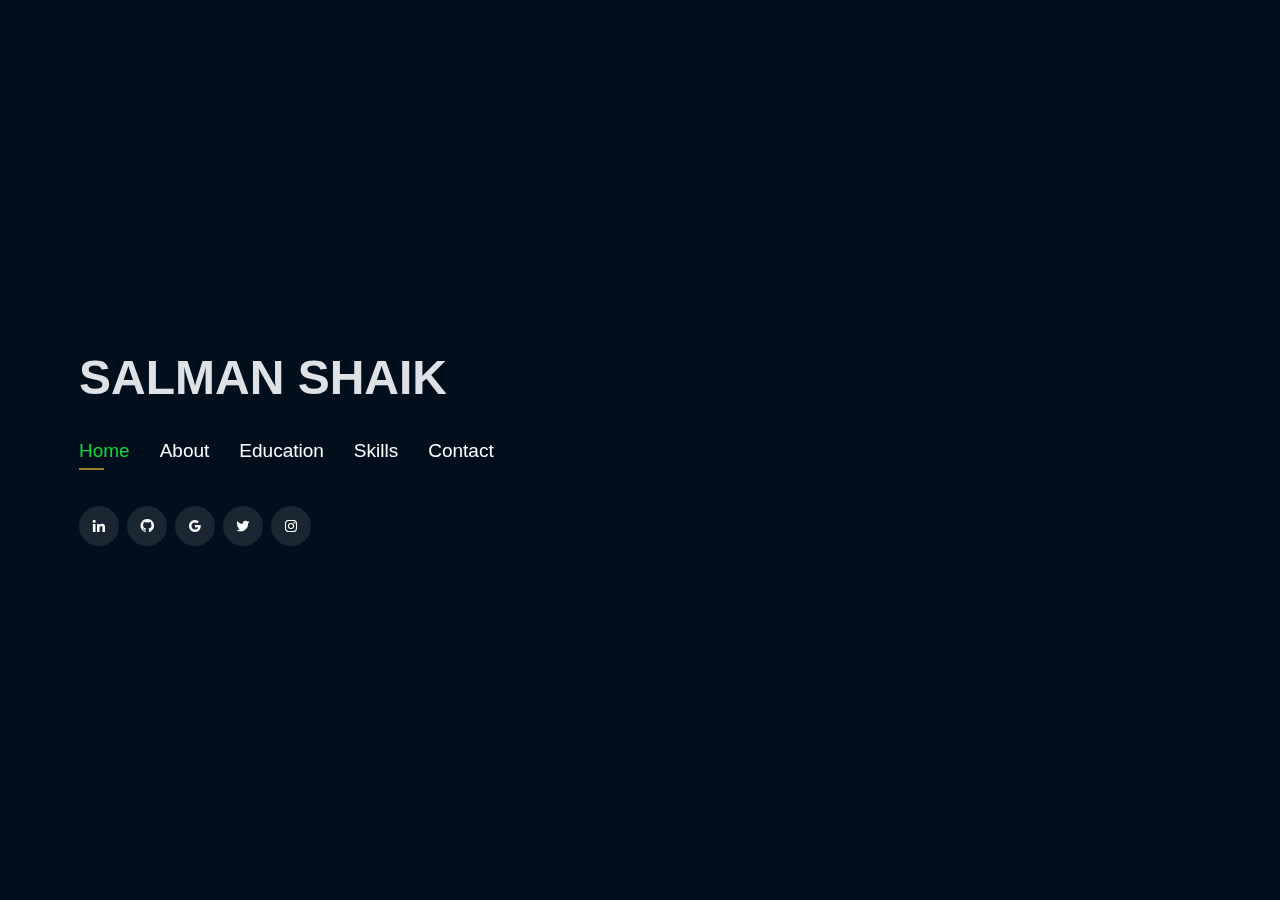
<file: index.html>
<!DOCTYPE html>
<html lang="en">

<head>

  
  <link rel="icon" type="image/png" href="logo.jpg"/>
  <meta charset="utf-8">
  <meta content="width=device-width, initial-scale=1.0" name="viewport">

  <title>Salman Portfolio</title>
  <meta content="" name="descriptison">
  <meta content="" name="keywords"> 

  

  <!-- Vendor CSS Files -->

  <link href="assets/vendor/bootstrap/css/bootstrap.min.css" rel="stylesheet">
  <link href="assets/vendor/icofont/icofont.min.css" rel="stylesheet">
  <link href="assets/vendor/remixicon/remixicon.css" rel="stylesheet">
  <link href="assets/vendor/owl.carousel/assets/owl.carousel.min.css" rel="stylesheet">
  <link href="assets/vendor/boxicons/css/boxicons.min.css" rel="stylesheet">
  <link href="assets/vendor/venobox/venobox.css" rel="stylesheet">

  <!-- Template Main CSS File -->
  
  <link href="assets/css/style.css" rel="stylesheet">


  



</head>

<body>
  

  
  <header id="header" class="header-tops">
    <div class="container">
      <h1><a href="index.html">SALMAN SHAIK</a></h1>
      <nav class="nav-menu d-none d-lg-block">
        <ul>
          <li class="active"><a href="#header"> <span>Home</span></a></li>
          <li><a href="#about"><span>About</span></a></li>
          <li><a href="#education"> <span>Education</span></a></li>
          <li><a href="#skills"> <span>Skills</span></a></li>
          <li><a href="#contacts"> <span>Contact</span></a></li>

        </ul>
      </nav><!-- .nav-menu -->

      <div class="social-links">
          <a href="https://www.linkedin.com/in/salmanshaik0212/" target="_blank" class="linkedin"><i class="bx bxl-linkedin"></i></a>
          <a href="https://github.com/Salman0212" target="_blank" class="github"><i class="bx bxl-github"></i></a>
          <a href="mailto:salmanshaik0212@gmail.com" target="_blank" class="google"><i class="bx bxl-google"></i></a>
          <a href="https://x.com/SalmanShai15170" target="_blank" class="youtube"><i class="bx bxl-twitter"></i></a>
          <a href="https://www.instagram.com/salman_shaik.02/" target="_blank" class="instagram"><i class="bx bxl-instagram"></i></a>

      </div>

    </div>
  </header><!-- End Header -->

  <!-- ======= About Section ======= -->
  <section id="about" class="about">

    <!-- ======= About Me ======= -->
    <div class="about-me container">

      <div class="section-title">
        <h2>About Me</h2>
      </div>

      <div class="row">
        <div class="col-lg-4" data-aos="fade-right">
          <img src="assets/img/salman_p1.jpeg
" class="img-fluid" alt="">
        </div>
        <div class="col-lg-8 pt-4 pt-lg-0 content" data-aos="fade-left">
          <p>   I'm currently pursuing a Bachelor of Technology (B.Tech) in Computer Science and Technology at Anurag University. 
            Passionate about technology, programming, and problem-solving, I am constantly exploring new ways to enhance my skills in software development and engineering. 
            My academic journey has equipped me with a solid foundation in computer science, and I am eager to apply this knowledge in real-world projects and internships. 
            I strive to continually learn and grow in the ever-evolving tech world.
          </p>
          <div class="row">
            <div class="col-lg-6">
              <ul>
                <li><i class="icofont-rounded-right"></i> <strong>Birthday :</strong> 02 December 2004</li>
                <li><i class="icofont-rounded-right"></i> <strong>Phone :</strong> +91 6302290430</li>
              </ul>
            </div>
            <div class="col-lg-6">
              <ul>
                <li><i class="icofont-rounded-right"></i> <strong>City :</strong> Bhadrachalam, Telangana, 507111</li>
                <li><i class="icofont-rounded-right"></i> <strong>Email :</strong>  salmanshaik0212@gmail.com</li>
              </ul>
            </div>
          </div>
        </div>
      </div>

    </div><!-- End About Me -->

    
  </section> <!--End About Section -->



  <!-- ======= Education Section ======= -->
  <section id="education" class="resume">
    <div class="container">
      <div class="section-title">
        <h2>Education</h2>
        <p>My Academic Background</p>
      </div>
  
      <div class="resume-item">
        <h4>Bachelor of Technology in Computer Science (B.Tech)</h4>
        <h5>2022 - 2026</h5>
        <p><em>Anurag University, Hyderabad</em></p>
        <ul>
          <li>Computer Science and Engineering</li>
          <li>8.31 CGPA in 4TH semester</li>
        </ul>
      </div>
  
      <div class="resume-item">
        <h4>Higher Secondary Education</h4>
        <h5>2020 - 2022</h5>
        <p><em>Telangana Minorities Residential Junior College(B), Yellandu</em></p>
        <ul>
          <li>Subjects: Physics, Chemistry, Mathematics</li>
          <li>Percentage: 78.3%</li>
        </ul>
      </div>
  
      <!-- New Div Block for Additional Education -->
      <div class="resume-item">
        <h4>Secondary Education </h4>
        <h5>2017 - 2020</h5>
        <p><em>Telangana Minorities Residential School(B), Yellandu</em></p>
        <ul>
          <li>Subjects: Mathematics, Science, Social Studies, English, Urdu, Telugu</li>
          <li>Percentage: 10GPA</li>
        </ul>
      </div>
  
    </div>
  </section>
  <!--End of Education-->
  

  <!-- Start Skills Section -->

<section id="skills" class="resume">
    <div class="container">
      <div class="section-title">
        <h2>Skills</h2>
        <p>My Tech Skills</p>
      </div>
  
      <div class="skills-details">
        <div class="skill">
          <img src="assets/img/p1.jpg" alt="C Programming">
          <div>
            <h4>C Programming</h4>
            <p>
              Proficient in C programming, leveraging its efficiency and control for system-level applications and embedded systems. 
              Skilled in writing optimized code for performance-critical environments.
            </p>
          </div>
        </div>
  
        <div class="skill">
          <img src="assets/img/p2.jpg" alt="Python">
          <div>
            <h4>Python</h4>
            <p>
              Experienced in Python for web development, data analysis, and automation.
               Adept at using libraries and frameworks to build scalable and efficient solutions
            </p>
          </div>
        </div>

        
  
        <div class="skill">
          <img src="assets/img/p3.jpg" alt="Java">
          <div>
            <h4>Java</h4>
            <p>
              Knowledgeable in Java, focusing on developing robust, cross-platform applications and enterprise solutions.
               Experienced with object-oriented programming and building Android applications.
            </p>
          </div>
        </div>
  
        <div class="skill">
          <img src="assets/img/p4.jpg" alt="HTML">
          <div>
            <h4>HTML</h4>
            <p>
              Proficient in HTML for creating structured and semantic web content.
               Capable of building and organizing web pages to enhance user experience and accessibility.
            </p>
          </div>
        </div>
  
        <div class="skill">
          <img src="assets/img/p8.jpg" alt="Javascript">
          <div>
            <h4>Javascript</h4>
            <p>
              Skilled in JavaScript for adding interactivity and dynamic functionality to web pages. 
              Experienced with modern frameworks and libraries to develop responsive and engaging web applications.
            </p>
          </div>
        </div>

        <div class="skill">
          <img src="assets/img/p5.jpg" alt="CSS">
          <div>
            <h4>CSS</h4>
            <p>
              Adept in CSS for styling and designing visually appealing web pages.
               Experienced with responsive design techniques to ensure compatibility across various devices and screen sizes.
            </p>
          </div>
        </div>
  
        <div class="skill">
          <img src="assets/img/p7.jpg" alt="Linux">
          <div>
            <h4>Linux</h4>
            <p>
              Comfortable working in Linux environments, utilizing its powerful command-line tools for system administration, scripting, 
              and automation. Knowledgeable in managing and configuring Linux-based systems.
            </p>
          </div>
        </div>

        <div class="skill">
          <img src="assets/img/p9.jpg" alt="SQL">
          <div>
            <h4>SQL</h4>
            <p>
              Proficient in SQL for database management and querying.
               Experienced in designing and optimizing databases to support data-driven applications and business intelligence.
            </p>
          </div>
        </div>
      </div>
    </div>
  </section>
   <!--End skills Section -->


  <!-- Start Contact Section -->

  <section id="contacts" class="contact">
    <div class="container">

      <div class="section-title">
        <h2>Contact</h2>
      </div>

      <div class="row mt-2">

        <div class="col-md-6 d-flex align-items-stretch">
          <div class="info-box">
            <i class="bx bx-map"></i>
            <h3>My Address</h3>
            <p> Rikshaw colony</p>
            <p>Bhadrachalam-507111</p>
            <p>Telangana</p>
          </div>
        </div>

        <div class="col-md-6 mt-4 mt-md-0 d-flex align-items-stretch">
          <div class="info-box">
            <i class="bx bx-share-alt"></i>
            <h3>Social Profiles</h3>
            <div class="social-links">
              <a href="https://www.linkedin.com/in/salmanshaik0212/" target="_blank" class="linkedin"><i class="bx bxl-linkedin"></i></a>
              <a href="mailto:salmanshaik0212@gmail.com" target="_blank" class="google"><i class="bx bxl-google"></i></a>
              <a href="https://x.com/SalmanShai15170" target="_blank" class="youtube"><i class="bx bxl-twitter"></i></a>
              <a href="https://www.instagram.com/salman_shaik.02/" target="_blank" class="instagram"><i class="bx bxl-instagram"></i></a>



            </div>
          </div>
        </div>

        <div class="col-md-6 mt-4 d-flex align-items-stretch">
          <div class="info-box">
            <i class="bx bx-envelope"></i>
            <h3>Email</h3>
            <p>salmanshaik0212@gmail.com</p>
          </div>
        </div>
        <div class="col-md-6 mt-4 d-flex align-items-stretch">
          <div class="info-box">
            <i class="bx bx-phone-call"></i>
            <h3>Contact</h3>
            <p>+91 6302290430</p>
          </div>
        </div>
      </div>
    </div>
  </section>

  <!-- End Contact Section -->

  <!-- Vendor JS Files -->
  <script src="assets/vendor/jquery/jquery.min.js"></script>
  <script src="assets/vendor/bootstrap/js/bootstrap.bundle.min.js"></script>
  <script src="assets/vendor/jquery.easing/jquery.easing.min.js"></script>
  <script src="assets/vendor/php-email-form/validate.js"></script>
  <script src="assets/vendor/waypoints/jquery.waypoints.min.js"></script>
  <script src="assets/vendor/counterup/counterup.min.js"></script>
  <script src="assets/vendor/owl.carousel/owl.carousel.min.js"></script>
  <script src="assets/vendor/isotope-layout/isotope.pkgd.min.js"></script>
  <script src="assets/vendor/venobox/venobox.min.js"></script>
  <script src="assets/vendor/typed.js/typed.min.js"></script>
  

  <!-- Template Main JS File -->
  <script src="assets/js/main.js"></script>

</body>

</html>
</file>
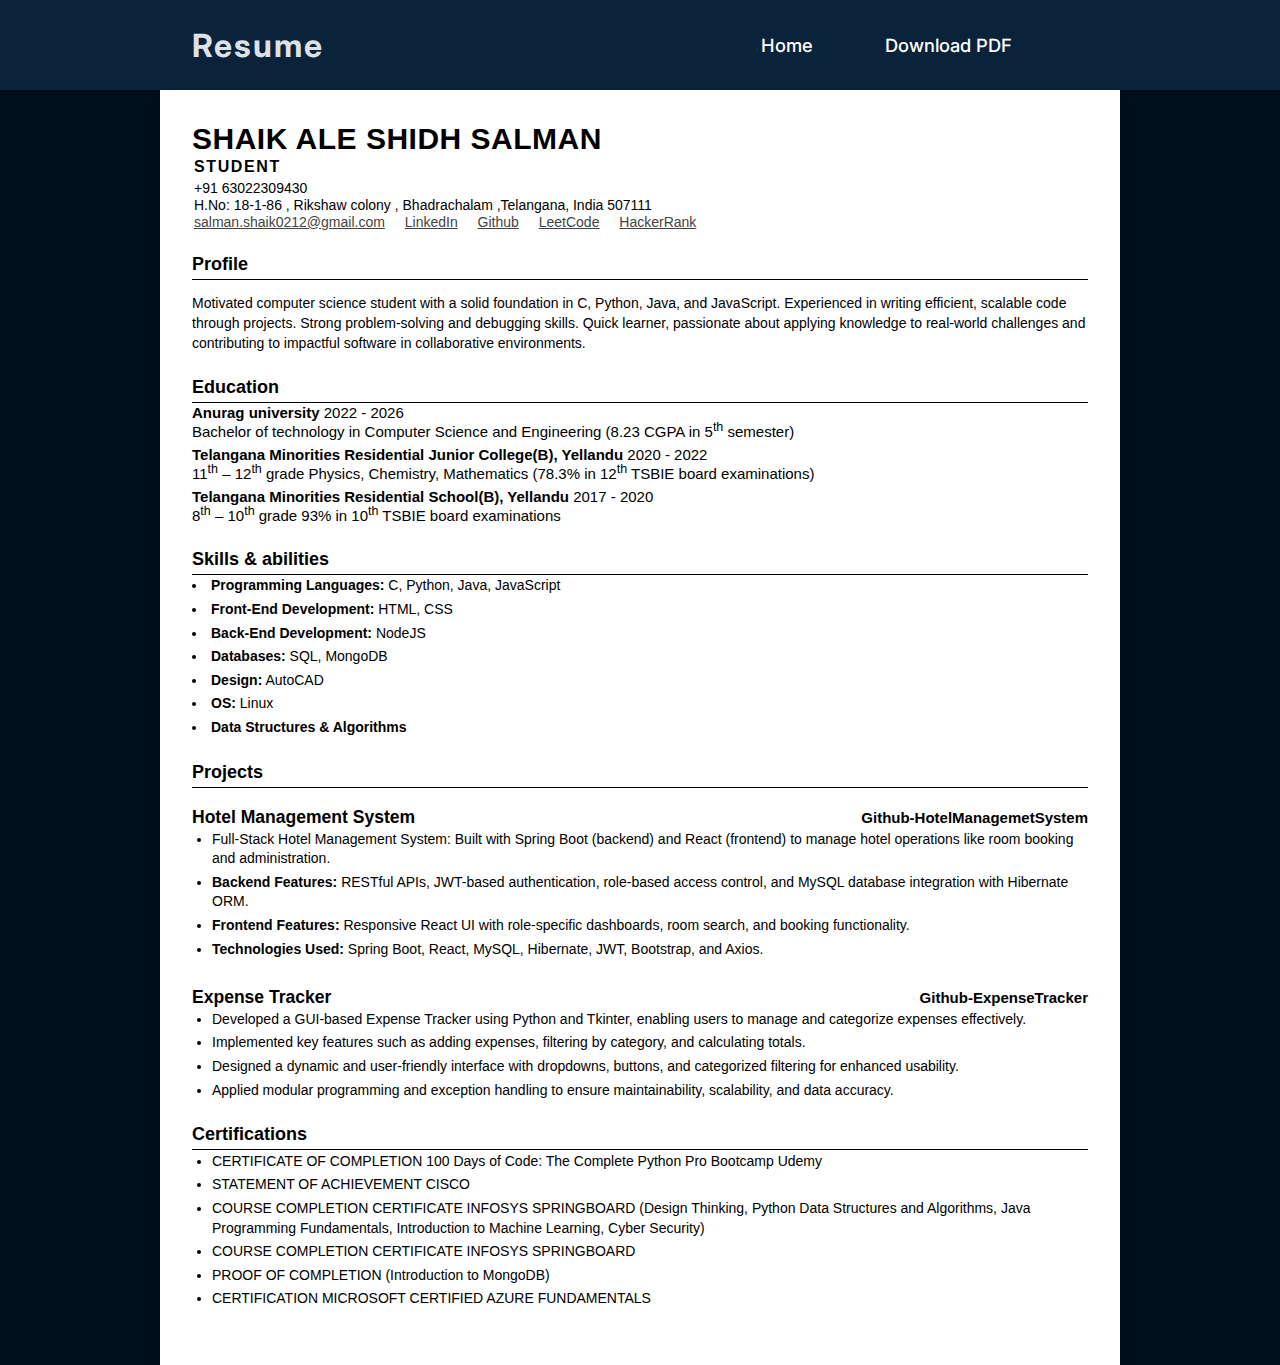
<file: resume.html>
<!DOCTYPE html>
<html lang="en">
<head>
    <link rel="icon" type="image/png" href="logo.jpg"/>
    <meta charset="UTF-8">
    <meta name="viewport" content="width=device-width, initial-scale=1.0">
    <title>Salman Portfolio</title>
    <!-- Google Fonts: Inter -->
    <link rel="preconnect" href="https://fonts.googleapis.com">
    <link rel="preconnect" href="https://fonts.gstatic.com" crossorigin>
    <link href="https://fonts.googleapis.com/css2?family=Inter:wght@400;500;600;700&display=swap" rel="stylesheet">
    <!-- Custom CSS Styles -->
    <style>
        /* Basic Reset and Body Styles */
        body {
            font-family: 'Inter', sans-serif;
            -webkit-font-smoothing: antialiased;
            -moz-osx-font-smoothing: grayscale;
            background-color: #010e1b;
            margin: 0; /* Remove all default margin */
            padding: 0; /* Remove all default padding */
            color: #000;
        }

        /* Main Resume Container */
        .resume-container {
            max-width: 56rem;
            margin: 0 auto;
            background-color: #ffffff;
            padding: 2rem;
            box-shadow: 0 10px 15px -3px rgba(0, 0, 0, 0.1), 0 4px 6px -2px rgba(0, 0, 0, 0.05);
            color: #000;
        }

        /* Navigation Bar Styles */
        nav {
            width: 100vw;
            background: #0a223a;
            height: 90px;
            box-shadow: 0 2px 8px rgba(0,0,0,0.04);
            margin: 0;
            padding: 0;
            display: flex;
            align-items: center;
        }
        nav > div {
            max-width: 56rem;
            margin: 0 auto;
            display: flex;
            align-items: center;
            justify-content: space-between;
            height: 90px; /* Ensure inner content fills nav height */
            padding: 0 2rem;
        }
        nav a {
            color: #dee2e6;
            text-decoration: none;
        }
        nav a:hover {
            text-decoration: underline;
        }

        /* Header Styles */
        header {
            margin-bottom: 1.5rem;
        }
        header h1 {
            font-size: 1.875rem; /* text-3xl */
            font-weight: 700; /* font-bold */
            color: #000;
        }
        header .subtitle {
            font-size: 1rem; /* text-md */
            font-weight: 600; /* font-semibold */
            letter-spacing: 0.1em; /* tracking-widest */
            color: #000;
        }
        header .contact-info {
            margin-top: 0.75rem;
            font-size: 0.75rem; /* text-xs */
            color: #000;
        }
        header .contact-info .links {
            display: flex;
            align-items: center;
        }
        header .contact-info .links a {
            margin-right: 1rem;
        }
        header a {
            color: #000;
            text-decoration: none;
        }
        header a:hover {
            text-decoration: underline;
        }

        /* Section Styles */
        section {
            margin-bottom: 1.5rem;
        }
        .section-title {
            font-size: 1.125rem; /* text-lg */
            font-weight: 700; /* font-bold */
            color: #000;
            border-bottom: 1px solid #000;
            padding-bottom: 0.25rem;
            margin-bottom: 0.1rem; /* Reduced from 0.5rem */
        }
        p, li {
            font-size: 0.875rem; /* text-sm */
            line-height: 1.4; /* leading-normal */
            color: #000;
        }
        strong, .font-bold {
            font-weight: 700;
        }
        .font-semibold {
            font-weight: 600;
        }

        /* Education Section Layout */
        .education-entry {
            display: flex;
            justify-content: space-between;
            margin-bottom: 0.75rem;
        }
        .education-entry div:last-child {
            text-align: right;
            white-space: nowrap;
            padding-left: 1rem;
        }

        /* Skills & Certifications List Styles */
        .skills-list, .certs-list {
            list-style-type: disc;
            list-style-position: inside;
            padding-left: 0;
            margin: 0;
        }
        .certs-list {
            list-style-position: outside;
            padding-left: 1.25rem;
        }
        .skills-list li, .certs-list li {
            margin-bottom: 0.25rem;
        }
        .skills-list li strong {
            font-weight: 600;
        }
        
        /* Projects Section Layout */
        .project {
            margin-bottom: 0.3rem; /* Reduced for a slight gap */
            margin-top: 0;
        }
        .project-header {
            display: flex;
            justify-content: space-between;
            align-items: baseline;
        }
        .project-header h3 {
            margin-bottom: 0;
        }
        .project ul {
            list-style-type: disc;
            list-style-position: outside;
            padding-left: 1.25rem;
            margin-top: 2px; /* Reduce or set to 0 for no gap */
        }
        .project li {
            margin-bottom: 0.25rem;
        }
        .project a {
             color: #000;
             text-decoration: none;
             font-weight: 600;
        }
        .project a:hover {
            text-decoration: underline;
        }

        .project-title-row {
            display: flex;
            justify-content: space-between;
            align-items: baseline;
            margin-bottom: 4px; /* Small gap below the title */
        }
        .project-title {
            font-weight: bold;
            font-size: 18px;
        }
        .project-link {
            font-weight: bold;
            font-size: 15px;
        }
        .project-desc {
            margin-top: 0;
            margin-bottom: 14px; /* Space between projects */
        }
        ul {
            margin-top: 0;
            margin-bottom: 10px;
        }

        /* Print Styles */
        @media print {
            body {
                background-color: #fff;
                padding: 0;
            }
            .resume-container {
                box-shadow: none;
                margin: 0;
                max-width: 100%;
                border: none;
            }
        }

        /* Additional Styles */
        body {
            font-family: Arial, sans-serif;
            margin: 0; /* Remove margin */
            font-size: 15px;
        }
        h1 {
            margin: 0 0 2px 0;
            font-size: 26px;
            font-weight: bold;
            letter-spacing: 0.5px;
        }
        .subtitle {
            margin: 0 0 4px 2px;
            font-size: 14px;
            letter-spacing: 2px;
            font-weight: 500;
        }
        .contact-line {
            margin: 0 0 0 2px;
            font-size: 14px;
            line-height: 1.2;
        }
        .links-line {
            margin: 0 0 0 2px;
            font-size: 14px;
            line-height: 1.2;
        }
        .links-line a {
            color: #444;
            text-decoration: underline;
            margin-right: 16px;
            font-size: 14px;
        }
        .edu-entry {
            margin-bottom: 6px; /* Small gap between colleges */
            line-height: 1.1;
        }
        .edu-title {
            font-weight: bold;
        }
        .edu-details {
            margin-left: 0;
        }

        .top-section {
            margin-bottom: 12px; /* Adjust this value for more/less gap */
        }
    </style>
</head>
<body>
    <div>
    <!-- Navigation Bar -->
    <nav style="width:100vw;background:#0a223a;height:90px;box-shadow:0 2px 8px rgba(0,0,0,0.04);margin:0;padding:0;display:flex;align-items:center;">
        <div style="display:flex;align-items:center;justify-content:space-between;width:100%;">
            <div style="font-size:2rem;font-weight:700;color:#dee2e6;letter-spacing:2px;margin-left:0;font-family:'Inter',sans-serif;flex:1;text-align:left;">
                Resume
            </div>
            <div style="display: flex; gap: 32px; margin-right: 3.5rem;">
  <a href="index.html"
     style="color: white;  padding: 10px 20px; border-radius: 6px; font-size: 1.15rem; font-family: 'Inter', sans-serif; font-weight: 500; text-decoration: none; display: inline-block;">
    Home
  </a>
  <a href="assets/resume_salmanF.pdf" download
     style="color: white;  padding: 10px 20px; border-radius: 6px; font-size: 1.15rem; font-family: 'Inter', sans-serif; font-weight: 500; text-decoration: none; display: inline-block;">
    Download PDF
  </a>
</div>

        </div>
    </nav>
    <div class="resume-container">
        <header>
          <div class="top-section">
            <h1>SHAIK ALE SHIDH SALMAN</h1>
            <div class="subtitle">STUDENT</div>
            <div class="contact-line">+91 63022309430</div>
            <div class="contact-line">H.No: 18-1-86 , Rikshaw colony , Bhadrachalam ,Telangana, India 507111</div>
            <div class="links-line">
              <a href="mailto:salman.shaik0212@gmail.com">salman.shaik0212@gmail.com</a>
              <a href="#">LinkedIn</a>
              <a href="#">Github</a>
              <a href="#">LeetCode</a>
              <a href="#">HackerRank</a>
            </div>
          </div>
        </header>

        <section>
            <h2 class="section-title">Profile</h2>
            <p>
                Motivated computer science student with a solid foundation in C, Python, Java, and JavaScript. Experienced in writing efficient, scalable code through projects. Strong problem-solving and debugging skills. Quick learner, passionate about applying knowledge to real-world challenges and contributing to impactful software in collaborative environments.
            </p>
        </section>
        
        <section>
            <h2 class="section-title">Education</h2>
            <div class="edu-entry">
              <span class="edu-title">Anurag university</span> 2022 - 2026<br>
              <span class="edu-details">
                Bachelor of technology in Computer Science and Engineering (8.23 CGPA in 5<sup>th</sup> semester)
              </span>
            </div>
            <div class="edu-entry">
              <span class="edu-title">Telangana Minorities Residential Junior College(B), Yellandu</span> 2020 - 2022<br>
              <span class="edu-details">
                11<sup>th</sup> – 12<sup>th</sup> grade Physics, Chemistry, Mathematics (78.3% in 12<sup>th</sup> TSBIE board examinations)
              </span>
            </div>
            <div class="edu-entry">
              <span class="edu-title">Telangana Minorities Residential School(B), Yellandu</span> 2017 - 2020<br>
              <span class="edu-details">
                8<sup>th</sup> – 10<sup>th</sup> grade 93% in 10<sup>th</sup> TSBIE board examinations
              </span>
            </div>
        </section>

        <section>
            <h2 class="section-title">Skills & abilities</h2>
            <ul class="skills-list">
                <li><strong>Programming Languages:</strong> C, Python, Java, JavaScript</li>
                <li><strong>Front-End Development:</strong> HTML, CSS</li>
                <li><strong>Back-End Development:</strong> NodeJS</li>
                <li><strong>Databases:</strong> SQL, MongoDB</li>
                <li><strong>Design:</strong> AutoCAD</li>
                <li><strong>OS:</strong> Linux</li>
                <li><strong>Data Structures & Algorithms</strong></li>
            </ul>
        </section>

        <section>
            <h2 class="section-title">Projects</h2>
            <div class="project">
                <div class="project-header">
                    <h3 class="font-bold">Hotel Management System</h3>
                    <a href="https://github.com/your-github/Hotel-ManagemetSystem">Github-HotelManagemetSystem</a>
                </div>
                <ul>
                    <li>Full-Stack Hotel Management System: Built with Spring Boot (backend) and React (frontend) to manage hotel operations like room booking and administration.</li>
                    <li><strong class="font-semibold">Backend Features:</strong> RESTful APIs, JWT-based authentication, role-based access control, and MySQL database integration with Hibernate ORM.</li>
                    <li><strong class="font-semibold">Frontend Features:</strong> Responsive React UI with role-specific dashboards, room search, and booking functionality.</li>
                    <li><strong class="font-semibold">Technologies Used:</strong> Spring Boot, React, MySQL, Hibernate, JWT, Bootstrap, and Axios.</li>
                </ul>
            </div>
            <div class="project">
                 <div class="project-header">
                    <h3 class="font-bold">Expense Tracker</h3>
                    <a href="https://github.com/your-github/Expense-Tracker">Github-ExpenseTracker</a>
                </div>
                 <ul>
                    <li>Developed a GUI-based Expense Tracker using Python and Tkinter, enabling users to manage and categorize expenses effectively.</li>
                    <li>Implemented key features such as adding expenses, filtering by category, and calculating totals.</li>
                    <li>Designed a dynamic and user-friendly interface with dropdowns, buttons, and categorized filtering for enhanced usability.</li>
                    <li>Applied modular programming and exception handling to ensure maintainability, scalability, and data accuracy.</li>
                </ul>
            </div>
        </section>

        <section>
            <h2 class="section-title">Certifications</h2>
            <ul class="certs-list">
                <li>CERTIFICATE OF COMPLETION 100 Days of Code: The Complete Python Pro Bootcamp Udemy</li>
                <li>STATEMENT OF ACHIEVEMENT CISCO</li>
                <li>COURSE COMPLETION CERTIFICATE INFOSYS SPRINGBOARD (Design Thinking, Python Data Structures and Algorithms, Java Programming Fundamentals, Introduction to Machine Learning, Cyber Security)</li>
                <li>COURSE COMPLETION CERTIFICATE INFOSYS SPRINGBOARD</li>
                <li>PROOF OF COMPLETION (Introduction to MongoDB)</li>
                <li>CERTIFICATION MICROSOFT CERTIFIED AZURE FUNDAMENTALS</li>
            </ul>
        </section>
    </div>

</body>
</html>
</file>
<file: assets/vendor/venobox/venobox.css>
/* ------ venobox.css --------*/
.vbox-overlay *, .vbox-overlay *:before, .vbox-overlay *:after{
    -webkit-backface-visibility: hidden;
    -webkit-box-sizing:border-box;
    -moz-box-sizing:border-box;
    box-sizing:border-box;
}
.vbox-overlay * { 
    -webkit-backface-visibility: visible;
    backface-visibility: visible;
}
.vbox-overlay{
    display: -webkit-flex;
    display: flex;
    -webkit-flex-direction: column;
    flex-direction: column;
    -webkit-justify-content: center;
    justify-content: center;
    -webkit-align-items: center;
    align-items: center;
    position: fixed;
    left: 0;
    top: 0;
    bottom: 0;
    right: 0;
    z-index: 999999;
}

/* ----- navigation ----- */
.vbox-title{
    width: 100%;
    height: 40px;
    float: left;
    text-align: center;
    line-height: 28px;
    font-size: 12px;
    padding: 6px 50px;
    overflow: hidden;
    position: fixed;
    display: none;
    left: 0;
    z-index: 89;
}
.vbox-close{
    cursor: pointer;
    position: fixed;
    top: -1px;
    right: 0;
    width: 50px;
    height: 40px;
    padding: 6px;
    display: block;
    background-position:10px center;
    overflow: hidden;
    font-size: 24px;
    line-height: 1;
    text-align: center;
    z-index: 99;
}
.vbox-left{
    cursor: pointer;
    position: fixed;
    left: 0;
    height: 40px;
    overflow: hidden;
    line-height: 28px;
    font-size: 12px;
    z-index: 99;
    display: flex;
    align-items:center;
}
.vbox-num{
    display: inline-block;
    margin: 6px 0 6px 15px;
}
/* ----- Social share ----- */
.vbox-share{
    line-height: 28px;
    font-size: 12px;
    overflow: hidden;
    position: fixed;
    left: 0;
    z-index: 98;
    display: flex;
    align-items:center;
    justify-content: center;
    width: 100%;
    text-align: center;
}
.vbox-share svg{
    max-height: 28px;
    width: 28px;
    z-index: 10;
    margin-left: 12px;
    margin-top: 6px;
    margin-bottom: 6px;
    vertical-align: middle;
}


/* ----- navigation ARROWS ----- */
.vbox-next, .vbox-prev{
    position: fixed;
    top: 50%;
    margin-top: -15px;
    overflow: hidden;
    cursor: pointer;
    display: block;
    width: 45px;
    height: 45px;
    z-index: 99;
}
.vbox-next span, .vbox-prev span{
    position: relative;
    width: 20px;
    height: 20px;
    border: 2px solid transparent;
    border-top-color: #B6B6B6;
    border-right-color: #B6B6B6;
    text-indent: -100px;
    position: absolute;
    top: 8px;
    display: block;
}
.vbox-prev{
    left: 15px;
}
.vbox-next{
    right: 15px;
}
.vbox-prev span{
    left: 10px;
    -ms-transform: rotate(-135deg);
    -webkit-transform: rotate(-135deg);
    transform: rotate(-135deg);
}
.vbox-next span{
    -ms-transform: rotate(45deg);
    -webkit-transform: rotate(45deg);
    transform: rotate(45deg);
    right: 10px;
}
/* ------- inline window ------ */
.vbox-inline{
    width: 420px;
    height: 315px;
    height: 70vh;
    padding: 10px;
    background: #fff;
    margin: 0 auto;
    overflow: auto;
    text-align: left;
}
/* ------- Video & iFrames window ------ */
.venoframe{
    max-width: 100%;
    width: 100%;
    border: none;
    width: 100%;
    height: 260px;
    height: 70vh;
}
.venoframe.vbvid{
    height: 260px;
}
@media (min-width: 768px) {
    .venoframe, .vbox-inline{
        width: 90%;
        height: 360px;
        height: 70vh;
    }
    .venoframe.vbvid{
        width: 640px;
        height: 360px;
    }
}
@media (min-width: 992px) {
    .venoframe, .vbox-inline{
        max-width: 1200px;
        width: 80%;
        height: 540px;
        height: 70vh;
    }
    .venoframe.vbvid{
        width: 960px;
        height: 540px;
    }
}
/* 
Please do NOT edit this part! 
or at least read this note: http://i.imgur.com/7C0ws9e.gif
*/
.vbox-open{
    overflow: hidden;
}
.vbox-container{
    position: absolute;
    left: 0;
    right: 0;
    top: 0;
    bottom: 0;
    overflow-x: hidden;
    overflow-y: scroll;
    overflow-scrolling: touch;
    -webkit-overflow-scrolling: touch;
    z-index: 20;
    max-height: 100%;

}

.vbox-content{
    text-align: center;
    float: left;
    width: 100%;
    position: relative;
    overflow: hidden;
    padding: 20px 4%;
}
.vbox-container img{
    max-width: 100%;
    height: auto;
}
.vbox-figlio{
    box-shadow: 0 0 12px rgba(0,0,0,0.19), 0 6px 6px rgba(0,0,0,0.23);
    max-width: 100%;
    text-align: initial;
}
img.vbox-figlio{
    -webkit-user-select: none;
-khtml-user-select: none;
-moz-user-select: none;
-o-user-select: none;
user-select: none;
}
.vbox-content.swipe-left{
    margin-left: -200px !important;
}
.vbox-content.swipe-right{
    margin-left: 200px !important;
}
.vbox-animated{
    webkit-transition: margin 300ms ease-out;
    transition: margin 300ms ease-out;
}

/* ---------- preloader ----------
 * SPINKIT 
 * http://tobiasahlin.com/spinkit/
-------------------------------- */
.sk-double-bounce,.sk-rotating-plane{width:40px;height:40px;margin:40px auto}.sk-rotating-plane{background-color:#333;-webkit-animation:sk-rotatePlane 1.2s infinite ease-in-out;animation:sk-rotatePlane 1.2s infinite ease-in-out}@-webkit-keyframes sk-rotatePlane{0%{-webkit-transform:perspective(120px) rotateX(0) rotateY(0);transform:perspective(120px) rotateX(0) rotateY(0)}50%{-webkit-transform:perspective(120px) rotateX(-180.1deg) rotateY(0);transform:perspective(120px) rotateX(-180.1deg) rotateY(0)}100%{-webkit-transform:perspective(120px) rotateX(-180deg) rotateY(-179.9deg);transform:perspective(120px) rotateX(-180deg) rotateY(-179.9deg)}}@keyframes sk-rotatePlane{0%{-webkit-transform:perspective(120px) rotateX(0) rotateY(0);transform:perspective(120px) rotateX(0) rotateY(0)}50%{-webkit-transform:perspective(120px) rotateX(-180.1deg) rotateY(0);transform:perspective(120px) rotateX(-180.1deg) rotateY(0)}100%{-webkit-transform:perspective(120px) rotateX(-180deg) rotateY(-179.9deg);transform:perspective(120px) rotateX(-180deg) rotateY(-179.9deg)}}.sk-double-bounce{position:relative}.sk-double-bounce .sk-child{width:100%;height:100%;border-radius:50%;background-color:#333;opacity:.6;position:absolute;top:0;left:0;-webkit-animation:sk-doubleBounce 2s infinite ease-in-out;animation:sk-doubleBounce 2s infinite ease-in-out}.sk-chasing-dots .sk-child,.sk-spinner-pulse,.sk-three-bounce .sk-child{background-color:#333;border-radius:100%}.sk-double-bounce .sk-double-bounce2{-webkit-animation-delay:-1s;animation-delay:-1s}@-webkit-keyframes sk-doubleBounce{0%,100%{-webkit-transform:scale(0);transform:scale(0)}50%{-webkit-transform:scale(1);transform:scale(1)}}@keyframes sk-doubleBounce{0%,100%{-webkit-transform:scale(0);transform:scale(0)}50%{-webkit-transform:scale(1);transform:scale(1)}}.sk-wave{margin:40px auto;width:50px;height:40px;text-align:center;font-size:10px}.sk-wave .sk-rect{background-color:#333;height:100%;width:6px;display:inline-block;-webkit-animation:sk-waveStretchDelay 1.2s infinite ease-in-out;animation:sk-waveStretchDelay 1.2s infinite ease-in-out}.sk-wave .sk-rect1{-webkit-animation-delay:-1.2s;animation-delay:-1.2s}.sk-wave .sk-rect2{-webkit-animation-delay:-1.1s;animation-delay:-1.1s}.sk-wave .sk-rect3{-webkit-animation-delay:-1s;animation-delay:-1s}.sk-wave .sk-rect4{-webkit-animation-delay:-.9s;animation-delay:-.9s}.sk-wave .sk-rect5{-webkit-animation-delay:-.8s;animation-delay:-.8s}@-webkit-keyframes sk-waveStretchDelay{0%,100%,40%{-webkit-transform:scaleY(.4);transform:scaleY(.4)}20%{-webkit-transform:scaleY(1);transform:scaleY(1)}}@keyframes sk-waveStretchDelay{0%,100%,40%{-webkit-transform:scaleY(.4);transform:scaleY(.4)}20%{-webkit-transform:scaleY(1);transform:scaleY(1)}}.sk-wandering-cubes{margin:40px auto;width:40px;height:40px;position:relative}.sk-wandering-cubes .sk-cube{background-color:#333;width:10px;height:10px;position:absolute;top:0;left:0;-webkit-animation:sk-wanderingCube 1.8s ease-in-out -1.8s infinite both;animation:sk-wanderingCube 1.8s ease-in-out -1.8s infinite both}.sk-chasing-dots,.sk-spinner-pulse{width:40px;height:40px;margin:40px auto}.sk-wandering-cubes .sk-cube2{-webkit-animation-delay:-.9s;animation-delay:-.9s}@-webkit-keyframes sk-wanderingCube{0%{-webkit-transform:rotate(0);transform:rotate(0)}25%{-webkit-transform:translateX(30px) rotate(-90deg) scale(.5);transform:translateX(30px) rotate(-90deg) scale(.5)}50%{-webkit-transform:translateX(30px) translateY(30px) rotate(-179deg);transform:translateX(30px) translateY(30px) rotate(-179deg)}50.1%{-webkit-transform:translateX(30px) translateY(30px) rotate(-180deg);transform:translateX(30px) translateY(30px) rotate(-180deg)}75%{-webkit-transform:translateX(0) translateY(30px) rotate(-270deg) scale(.5);transform:translateX(0) translateY(30px) rotate(-270deg) scale(.5)}100%{-webkit-transform:rotate(-360deg);transform:rotate(-360deg)}}@keyframes sk-wanderingCube{0%{-webkit-transform:rotate(0);transform:rotate(0)}25%{-webkit-transform:translateX(30px) rotate(-90deg) scale(.5);transform:translateX(30px) rotate(-90deg) scale(.5)}50%{-webkit-transform:translateX(30px) translateY(30px) rotate(-179deg);transform:translateX(30px) translateY(30px) rotate(-179deg)}50.1%{-webkit-transform:translateX(30px) translateY(30px) rotate(-180deg);transform:translateX(30px) translateY(30px) rotate(-180deg)}75%{-webkit-transform:translateX(0) translateY(30px) rotate(-270deg) scale(.5);transform:translateX(0) translateY(30px) rotate(-270deg) scale(.5)}100%{-webkit-transform:rotate(-360deg);transform:rotate(-360deg)}}.sk-spinner-pulse{-webkit-animation:sk-pulseScaleOut 1s infinite ease-in-out;animation:sk-pulseScaleOut 1s infinite ease-in-out}@-webkit-keyframes sk-pulseScaleOut{0%{-webkit-transform:scale(0);transform:scale(0)}100%{-webkit-transform:scale(1);transform:scale(1);opacity:0}}@keyframes sk-pulseScaleOut{0%{-webkit-transform:scale(0);transform:scale(0)}100%{-webkit-transform:scale(1);transform:scale(1);opacity:0}}.sk-chasing-dots{position:relative;text-align:center;-webkit-animation:sk-chasingDotsRotate 2s infinite linear;animation:sk-chasingDotsRotate 2s infinite linear}.sk-chasing-dots .sk-child{width:60%;height:60%;display:inline-block;position:absolute;top:0;-webkit-animation:sk-chasingDotsBounce 2s infinite ease-in-out;animation:sk-chasingDotsBounce 2s infinite ease-in-out}.sk-chasing-dots .sk-dot2{top:auto;bottom:0;-webkit-animation-delay:-1s;animation-delay:-1s}@-webkit-keyframes sk-chasingDotsRotate{100%{-webkit-transform:rotate(360deg);transform:rotate(360deg)}}@keyframes sk-chasingDotsRotate{100%{-webkit-transform:rotate(360deg);transform:rotate(360deg)}}@-webkit-keyframes sk-chasingDotsBounce{0%,100%{-webkit-transform:scale(0);transform:scale(0)}50%{-webkit-transform:scale(1);transform:scale(1)}}@keyframes sk-chasingDotsBounce{0%,100%{-webkit-transform:scale(0);transform:scale(0)}50%{-webkit-transform:scale(1);transform:scale(1)}}.sk-three-bounce{margin:40px auto;width:80px;text-align:center}.sk-three-bounce .sk-child{width:20px;height:20px;display:inline-block;-webkit-animation:sk-three-bounce 1.4s ease-in-out 0s infinite both;animation:sk-three-bounce 1.4s ease-in-out 0s infinite both}.sk-circle .sk-child:before,.sk-fading-circle .sk-circle:before{display:block;border-radius:100%;content:'';background-color:#333}.sk-three-bounce .sk-bounce1{-webkit-animation-delay:-.32s;animation-delay:-.32s}.sk-three-bounce .sk-bounce2{-webkit-animation-delay:-.16s;animation-delay:-.16s}@-webkit-keyframes sk-three-bounce{0%,100%,80%{-webkit-transform:scale(0);transform:scale(0)}40%{-webkit-transform:scale(1);transform:scale(1)}}@keyframes sk-three-bounce{0%,100%,80%{-webkit-transform:scale(0);transform:scale(0)}40%{-webkit-transform:scale(1);transform:scale(1)}}.sk-circle{margin:40px auto;width:40px;height:40px;position:relative}.sk-circle .sk-child{width:100%;height:100%;position:absolute;left:0;top:0}.sk-circle .sk-child:before{margin:0 auto;width:15%;height:15%;-webkit-animation:sk-circleBounceDelay 1.2s infinite ease-in-out both;animation:sk-circleBounceDelay 1.2s infinite ease-in-out both}.sk-circle .sk-circle2{-webkit-transform:rotate(30deg);-ms-transform:rotate(30deg);transform:rotate(30deg)}.sk-circle .sk-circle3{-webkit-transform:rotate(60deg);-ms-transform:rotate(60deg);transform:rotate(60deg)}.sk-circle .sk-circle4{-webkit-transform:rotate(90deg);-ms-transform:rotate(90deg);transform:rotate(90deg)}.sk-circle .sk-circle5{-webkit-transform:rotate(120deg);-ms-transform:rotate(120deg);transform:rotate(120deg)}.sk-circle .sk-circle6{-webkit-transform:rotate(150deg);-ms-transform:rotate(150deg);transform:rotate(150deg)}.sk-circle .sk-circle7{-webkit-transform:rotate(180deg);-ms-transform:rotate(180deg);transform:rotate(180deg)}.sk-circle .sk-circle8{-webkit-transform:rotate(210deg);-ms-transform:rotate(210deg);transform:rotate(210deg)}.sk-circle .sk-circle9{-webkit-transform:rotate(240deg);-ms-transform:rotate(240deg);transform:rotate(240deg)}.sk-circle .sk-circle10{-webkit-transform:rotate(270deg);-ms-transform:rotate(270deg);transform:rotate(270deg)}.sk-circle .sk-circle11{-webkit-transform:rotate(300deg);-ms-transform:rotate(300deg);transform:rotate(300deg)}.sk-circle .sk-circle12{-webkit-transform:rotate(330deg);-ms-transform:rotate(330deg);transform:rotate(330deg)}.sk-circle .sk-circle2:before{-webkit-animation-delay:-1.1s;animation-delay:-1.1s}.sk-circle .sk-circle3:before{-webkit-animation-delay:-1s;animation-delay:-1s}.sk-circle .sk-circle4:before{-webkit-animation-delay:-.9s;animation-delay:-.9s}.sk-circle .sk-circle5:before{-webkit-animation-delay:-.8s;animation-delay:-.8s}.sk-circle .sk-circle6:before{-webkit-animation-delay:-.7s;animation-delay:-.7s}.sk-circle .sk-circle7:before{-webkit-animation-delay:-.6s;animation-delay:-.6s}.sk-circle .sk-circle8:before{-webkit-animation-delay:-.5s;animation-delay:-.5s}.sk-circle .sk-circle9:before{-webkit-animation-delay:-.4s;animation-delay:-.4s}.sk-circle .sk-circle10:before{-webkit-animation-delay:-.3s;animation-delay:-.3s}.sk-circle .sk-circle11:before{-webkit-animation-delay:-.2s;animation-delay:-.2s}.sk-circle .sk-circle12:before{-webkit-animation-delay:-.1s;animation-delay:-.1s}@-webkit-keyframes sk-circleBounceDelay{0%,100%,80%{-webkit-transform:scale(0);transform:scale(0)}40%{-webkit-transform:scale(1);transform:scale(1)}}@keyframes sk-circleBounceDelay{0%,100%,80%{-webkit-transform:scale(0);transform:scale(0)}40%{-webkit-transform:scale(1);transform:scale(1)}}.sk-cube-grid{width:40px;height:40px;margin:40px auto}.sk-cube-grid .sk-cube{width:33.33%;height:33.33%;background-color:#333;float:left;-webkit-animation:sk-cubeGridScaleDelay 1.3s infinite ease-in-out;animation:sk-cubeGridScaleDelay 1.3s infinite ease-in-out}.sk-cube-grid .sk-cube1{-webkit-animation-delay:.2s;animation-delay:.2s}.sk-cube-grid .sk-cube2{-webkit-animation-delay:.3s;animation-delay:.3s}.sk-cube-grid .sk-cube3{-webkit-animation-delay:.4s;animation-delay:.4s}.sk-cube-grid .sk-cube4{-webkit-animation-delay:.1s;animation-delay:.1s}.sk-cube-grid .sk-cube5{-webkit-animation-delay:.2s;animation-delay:.2s}.sk-cube-grid .sk-cube6{-webkit-animation-delay:.3s;animation-delay:.3s}.sk-cube-grid .sk-cube7{-webkit-animation-delay:0ms;animation-delay:0ms}.sk-cube-grid .sk-cube8{-webkit-animation-delay:.1s;animation-delay:.1s}.sk-cube-grid .sk-cube9{-webkit-animation-delay:.2s;animation-delay:.2s}@-webkit-keyframes sk-cubeGridScaleDelay{0%,100%,70%{-webkit-transform:scale3D(1,1,1);transform:scale3D(1,1,1)}35%{-webkit-transform:scale3D(0,0,1);transform:scale3D(0,0,1)}}@keyframes sk-cubeGridScaleDelay{0%,100%,70%{-webkit-transform:scale3D(1,1,1);transform:scale3D(1,1,1)}35%{-webkit-transform:scale3D(0,0,1);transform:scale3D(0,0,1)}}.sk-fading-circle{margin:40px auto;width:40px;height:40px;position:relative}.sk-fading-circle .sk-circle{width:100%;height:100%;position:absolute;left:0;top:0}.sk-fading-circle .sk-circle:before{margin:0 auto;width:15%;height:15%;-webkit-animation:sk-circleFadeDelay 1.2s infinite ease-in-out both;animation:sk-circleFadeDelay 1.2s infinite ease-in-out both}.sk-fading-circle .sk-circle2{-webkit-transform:rotate(30deg);-ms-transform:rotate(30deg);transform:rotate(30deg)}.sk-fading-circle .sk-circle3{-webkit-transform:rotate(60deg);-ms-transform:rotate(60deg);transform:rotate(60deg)}.sk-fading-circle .sk-circle4{-webkit-transform:rotate(90deg);-ms-transform:rotate(90deg);transform:rotate(90deg)}.sk-fading-circle .sk-circle5{-webkit-transform:rotate(120deg);-ms-transform:rotate(120deg);transform:rotate(120deg)}.sk-fading-circle .sk-circle6{-webkit-transform:rotate(150deg);-ms-transform:rotate(150deg);transform:rotate(150deg)}.sk-fading-circle .sk-circle7{-webkit-transform:rotate(180deg);-ms-transform:rotate(180deg);transform:rotate(180deg)}.sk-fading-circle .sk-circle8{-webkit-transform:rotate(210deg);-ms-transform:rotate(210deg);transform:rotate(210deg)}.sk-fading-circle .sk-circle9{-webkit-transform:rotate(240deg);-ms-transform:rotate(240deg);transform:rotate(240deg)}.sk-fading-circle .sk-circle10{-webkit-transform:rotate(270deg);-ms-transform:rotate(270deg);transform:rotate(270deg)}.sk-fading-circle .sk-circle11{-webkit-transform:rotate(300deg);-ms-transform:rotate(300deg);transform:rotate(300deg)}.sk-fading-circle .sk-circle12{-webkit-transform:rotate(330deg);-ms-transform:rotate(330deg);transform:rotate(330deg)}.sk-fading-circle .sk-circle2:before{-webkit-animation-delay:-1.1s;animation-delay:-1.1s}.sk-fading-circle .sk-circle3:before{-webkit-animation-delay:-1s;animation-delay:-1s}.sk-fading-circle .sk-circle4:before{-webkit-animation-delay:-.9s;animation-delay:-.9s}.sk-fading-circle .sk-circle5:before{-webkit-animation-delay:-.8s;animation-delay:-.8s}.sk-fading-circle .sk-circle6:before{-webkit-animation-delay:-.7s;animation-delay:-.7s}.sk-fading-circle .sk-circle7:before{-webkit-animation-delay:-.6s;animation-delay:-.6s}.sk-fading-circle .sk-circle8:before{-webkit-animation-delay:-.5s;animation-delay:-.5s}.sk-fading-circle .sk-circle9:before{-webkit-animation-delay:-.4s;animation-delay:-.4s}.sk-fading-circle .sk-circle10:before{-webkit-animation-delay:-.3s;animation-delay:-.3s}.sk-fading-circle .sk-circle11:before{-webkit-animation-delay:-.2s;animation-delay:-.2s}.sk-fading-circle .sk-circle12:before{-webkit-animation-delay:-.1s;animation-delay:-.1s}@-webkit-keyframes sk-circleFadeDelay{0%,100%,39%{opacity:0}40%{opacity:1}}@keyframes sk-circleFadeDelay{0%,100%,39%{opacity:0}40%{opacity:1}}.sk-folding-cube{margin:40px auto;width:40px;height:40px;position:relative;-webkit-transform:rotateZ(45deg);transform:rotateZ(45deg)}.sk-folding-cube .sk-cube{float:left;width:50%;height:50%;position:relative;-webkit-transform:scale(1.1);-ms-transform:scale(1.1);transform:scale(1.1)}.sk-folding-cube .sk-cube:before{content:'';position:absolute;top:0;left:0;width:100%;height:100%;background-color:#333;-webkit-animation:sk-foldCubeAngle 2.4s infinite linear both;animation:sk-foldCubeAngle 2.4s infinite linear both;-webkit-transform-origin:100% 100%;-ms-transform-origin:100% 100%;transform-origin:100% 100%}.sk-folding-cube .sk-cube2{-webkit-transform:scale(1.1) rotateZ(90deg);transform:scale(1.1) rotateZ(90deg)}.sk-folding-cube .sk-cube3{-webkit-transform:scale(1.1) rotateZ(180deg);transform:scale(1.1) rotateZ(180deg)}.sk-folding-cube .sk-cube4{-webkit-transform:scale(1.1) rotateZ(270deg);transform:scale(1.1) rotateZ(270deg)}.sk-folding-cube .sk-cube2:before{-webkit-animation-delay:.3s;animation-delay:.3s}.sk-folding-cube .sk-cube3:before{-webkit-animation-delay:.6s;animation-delay:.6s}.sk-folding-cube .sk-cube4:before{-webkit-animation-delay:.9s;animation-delay:.9s}@-webkit-keyframes sk-foldCubeAngle{0%,10%{-webkit-transform:perspective(140px) rotateX(-180deg);transform:perspective(140px) rotateX(-180deg);opacity:0}25%,75%{-webkit-transform:perspective(140px) rotateX(0);transform:perspective(140px) rotateX(0);opacity:1}100%,90%{-webkit-transform:perspective(140px) rotateY(180deg);transform:perspective(140px) rotateY(180deg);opacity:0}}@keyframes sk-foldCubeAngle{0%,10%{-webkit-transform:perspective(140px) rotateX(-180deg);transform:perspective(140px) rotateX(-180deg);opacity:0}25%,75%{-webkit-transform:perspective(140px) rotateX(0);transform:perspective(140px) rotateX(0);opacity:1}100%,90%{-webkit-transform:perspective(140px) rotateY(180deg);transform:perspective(140px) rotateY(180deg);opacity:0}}
</file>
<file: assets/css/style.css>
body {
  font-family: "Open Sans", sans-serif;
  color: #fff;
  position: relative;
  background: transparent;
}

body::before {
  content: "";
  position: fixed;
  background: #010e1b;
  background-size: cover;
  left: 0;
  right: 0;
  top: 0;
  height: 100vh;
}

@media (min-width: 1024px) {
  body::before {
    background-attachment: fixed;
  }
}

a {
  color: #12d640;
}

a:hover {
  color: #12d640;
  text-decoration: none;
}

h1, h2, h3, h4, h5, h6 {
  font-family: "Raleway", sans-serif;
}

/*--------------------------------------------------------------
# Header
--------------------------------------------------------------*/
#header {
  transition: ease-in-out 0s;
  position: relative;
  height: 100vh;
  display: flex;
  align-items: center;
  z-index: 997;
  overflow-y: auto;
}

#header * {
  transition: ease-in-out 0s;
}

#header h1 {
  font-size: 48px;
  margin-top: 0px;
  padding: 0;
  line-height: 1;
  font-weight: 700;
  font-family: "Poppins", sans-serif;
}

#header h1 a, #header h1 a:hover {
  color: #dee2e6;
  line-height: 1;
  display: inline-block;
}

#header h2 {
  font-size: 24px;
  margin-top: 20px;
  color: #12d640;
}

#header h2 span {
  color: #ffc107;
  border-bottom: 2px solid #1c7d32;
  padding-bottom: 6px;
}

#header img {
  padding: 0;
  margin: 0;
}

#header .social-links {
  margin-top: 40px;
  display: flex;
}

#header .social-links a {
  font-size: 16px;
  display: flex;
  justify-content: center;
  align-items: center;
  background: rgba(255, 255, 255, 0.1);
  color: #fff;
  line-height: 1;
  margin-right: 8px;
  border-radius: 50%;
  width: 40px;
  height: 40px;
}

#header .social-links a:hover {
  background: #1c7d32;
}

@media (max-width: 992px) {
  #header h1 {
    font-size: 36px;
  }
  #header h2 {
    font-size: 20px;
    line-height: 30px;
  }
  #header .social-links {
    margin-top: 15px;
  }
  #header .container {
    display: flex;
    flex-direction: column;
    align-items: center;
  }
}

/*--------------------------------------------------------------
# Navigation Menu
--------------------------------------------------------------*/
/* Desktop Navigation */
.nav-menu {
  margin-top: 35px;
}

.nav-menu ul {
  display: flex;
  margin: 0;
  padding: 0;
  list-style: none;
}

.nav-menu li + li {
  margin-left: 30px;
}

.nav-menu a {
  display: block;
  position: relative;
  color: #fff;
  font-size: 19px;
  font-family: "Poppins", sans-serif;
  font-weight: 400;
}

.nav-menu a:before {
  content: "";
  position: absolute;
  width: 0;
  height: 2px;
  bottom: -4px;
  left: 0;
  background-color: #9e7f25;
  visibility: hidden;
  width: 0px;
  transition: all 0.3s ease-in-out 0s;
}

.nav-menu a:hover:before, .nav-menu li:hover > a:before, .nav-menu .active > a:before {
  visibility: visible;
  width: 25px;
}

.nav-menu a:hover, .nav-menu .active > a, .nav-menu li:hover > a {
  color: #12d640;
  text-decoration: none;
}

/* Mobile Navigation */
.mobile-nav-toggle {
  position: fixed;
  right: 15px;
  top: 15px;
  z-index: 9998;
  border: 0;
  background: none;
  font-size: 24px;
  transition: all 0.4s;
  outline: none !important;
  line-height: 1;
  cursor: pointer;
  text-align: right;
}

.mobile-nav-toggle i {
  color: #fff;
}

.mobile-nav {
  position: fixed;
  top: 55px;
  right: 15px;
  bottom: 15px;
  left: 15px;
  z-index: 9999;
  overflow-y: auto;
  background: rgba(0, 0, 0, 0.7);
  transition: ease-in-out 0s;
  opacity: 0;
  visibility: hidden;
  border-radius: 10px;
  padding: 10px 0;
  border: 2px solid rgba(255, 255, 255, 0.12);
}

.mobile-nav * {
  margin: 0;
  padding: 0;
  list-style: none;
}

.mobile-nav a {
  display: block;
  position: relative;
  color: #fff;
  padding: 10px 20px;
  font-weight: 500;
  outline: none;
}

.mobile-nav a:hover, .mobile-nav .active > a, .mobile-nav li:hover > a {
  color: #1c7d32;
  text-decoration: none;
}

.mobile-nav-overly {
  width: 100%;
  height: 100%;
  z-index: 9997;
  top: 0;
  left: 0;
  position: fixed;
  background: rgba(9, 9, 9, 0.6);
  overflow: hidden;
  display: none;
  transition: ease-in-out 0s;
}

.mobile-nav-active {
  overflow: hidden;
}

.mobile-nav-active .mobile-nav {
  opacity: 1;
  visibility: visible;
}

.mobile-nav-active .mobile-nav-toggle i {
  color: #fff;
}

/* Header Top */
#header.header-top {
  height: 90px;
  position: fixed;
  left: 0;
  top: 0;
  right: 0;
  background: #09203a;
}

#header.header-top .social-links, #header.header-top h2 {
  display: none;
}

#header.header-top h1 {
  margin-right: auto;
  font-size: 36px;
}

#header.header-top .container {
  display: flex;
  align-items: center;
}

#header.header-top .nav-menu {
  margin: 0;
}

@media (max-width: 768px) {
  #header.header-top {
    height: 60px;
  }
  #header.header-top h1 {
    font-size: 26px;
  }
}

/*--------------------------------------------------------------
# Sections General
--------------------------------------------------------------*/
section {
  overflow: hidden;
  position: absolute;
  width: 100%;
  top: 140px;
  bottom: 100%;
  opacity: 0;
  z-index: 2;
}

section.section-show {
  top: 70px;
  bottom: auto;
  opacity: 1;
  padding-bottom: 0px;
}

section .container {
  background: rgba(0, 0, 0, 0);
  padding: 30px;
}

@media (max-width: 768px) {
  section {
    top: 120px;
  }
  section.section-show {
    top: 80px;
  }
}

.section-title h2 {
  font-size: 14px;
  font-weight: 500;
  padding: 0;
  line-height: 1px;
  margin: 0 0 20px 0;
  letter-spacing: 2px;
  text-transform: uppercase;
  color: #dee2e6;
  font-family: "Poppins", sans-serif;
}

.section-title h2::after {
  content: "";
  width: 120px;
  height: 1px;
  display: inline-block;
  background: #dee2e6;
  margin: 4px 10px;
}

.section-title p {
  margin: 0;
  margin: -15px 0 15px 0;
  font-size: 36px;
  font-weight: 700;
  text-transform: uppercase;
  font-family: "Poppins", sans-serif;
  color: #fff;
}

/*--------------------------------------------------------------
# About
--------------------------------------------------------------*/
.about-me .content h3 {
  font-weight: 700;
  font-size: 26px;
  color: #1c7d32;
}

.about-me .content ul {
  list-style: none;
  padding: 0;
}

.about-me .content ul li {
  padding-bottom: 10px;
}

.about-me .content ul i {
  font-size: 20px;
  padding-right: 2px;
  color: #1c7d32;
}

.about-me .content p:last-child {
  margin-bottom: 0;
}

/*--------------------------------------------------------------
# Counts
--------------------------------------------------------------*/
.counts {
  padding: 70px 0 60px;
}

.counts .count-box {
  padding: 30px 30px 25px 30px;
  width: 100%;
  position: relative;
  text-align: center;
  background: rgba(255, 255, 255, 0.08);
}

.counts .count-box i {
  position: absolute;
  top: -25px;
  left: 50%;
  transform: translateX(-50%);
  font-size: 24px;
  background: rgba(255, 255, 255, 0.1);
  padding: 12px;
  color: #1c7d32;
  border-radius: 50px;
}

.counts .count-box span {
  font-size: 36px;
  display: block;
  font-weight: 600;
  color: #fff;
}

.counts .count-box p {
  padding: 0;
  margin: 0;
  font-family: "Raleway", sans-serif;
  font-size: 14px;
}

/*--------------------------------------------------------------
# Skills
--------------------------------------------------------------*/
.skills .progress {
  height: 50px;
  display: block;
  background: none;
}

.skills .progress .skill {
  padding: 0;
  margin: 0 0 6px 0;
  text-transform: uppercase;
  display: block;
  font-weight: 600;
  font-family: "Poppins", sans-serif;
  color: #fff;
}

.skills .progress .skill .val {
  float: right;
  font-style: normal;
}

.skills .progress-bar-wrap {
  background: rgba(255, 255, 255, 0.15);
}

.skills .progress-bar {
  width: 1px;
  height: 10px;
  transition: .9s;
  background-color: #1c7d32;
}

/*--------------------------------------------------------------
# Interests
--------------------------------------------------------------*/
.interests .icon-box {
  display: flex;
  align-items: center;
  padding: 20px;
  background: #09203a;
  transition: ease-in-out 0.3s;
}


.interests .icon-box i {
  font-size: 32px;
  padding-right: 10px;
  line-height: 1;
}

.interests .icon-box h3 {
  font-weight: 700;
  margin: 0;
  padding: 0;
  line-height: 1;
  font-size: 16px;
  color: #fff;
}

.interests .icon-box:hover {
  background: #042b56eb;
}

/*--------------------------------------------------------------
# Testimonials
--------------------------------------------------------------*/
.testimonials .testimonial-item {
  box-sizing: content-box;
  min-height: 320px;
}

.testimonials .testimonial-item .testimonial-img {
  width: 90px;
  border-radius: 50%;
  margin: -40px 0 0 40px;
  position: relative;
  z-index: 2;
  border: 6px solid rgba(255, 255, 255, 0.12);
}

.testimonials .testimonial-item h3 {
  font-size: 18px;
  font-weight: bold;
  margin: 10px 0 5px 45px;
  color: #fff;
}

.testimonials .testimonial-item h4 {
  font-size: 14px;
  color: #999;
  margin: 0 0 0 45px;
}

.testimonials .testimonial-item .quote-icon-left, .testimonials .testimonial-item .quote-icon-right {
  color: rgba(255, 255, 255, 0.25);
  font-size: 26px;
}

.testimonials .testimonial-item .quote-icon-left {
  display: inline-block;
  left: -5px;
  position: relative;
}

.testimonials .testimonial-item .quote-icon-right {
  display: inline-block;
  right: -5px;
  position: relative;
  top: 10px;
}

.testimonials .testimonial-item p {
  font-style: italic;
  margin: 0 15px 0 15px;
  padding: 20px 20px 60px 20px;
  background: rgba(255, 255, 255, 0.1);
  position: relative;
  border-radius: 6px;
  position: relative;
  z-index: 1;
}

.testimonials .owl-nav, .testimonials .owl-dots {
  margin-top: 5px;
  text-align: center;
}

.testimonials .owl-dot {
  display: inline-block;
  margin: 0 5px;
  width: 12px;
  height: 12px;
  border-radius: 50%;
  background-color: rgba(255, 255, 255, 0.3) !important;
}

.testimonials .owl-dot.active {
  background-color: #1c7d32 !important;
}

@media (max-width: 767px) {
  .testimonials {
    margin: 30px 10px;
  }
}

/*--------------------------------------------------------------
# Resume
--------------------------------------------------------------*/
.resume .resume-title {
  font-size: 26px;
  font-weight: 700;
  margin-top: 20px;
  margin-bottom: 20px;
  color: #fff;
}

.resume .resume-item {
  padding: 0 0 20px 20px;
  margin-top: -2px;
  border-left: 2px solid rgba(255, 255, 255, 0.2);
  position: relative;
}

.resume .resume-item h4 {
  line-height: 18px;
  font-size: 18px;
  font-weight: 600;
  text-transform: uppercase;
  font-family: "Poppins", sans-serif;
  color: #1c7d32;
  margin-bottom: 10px;
}

.resume .resume-item h5 {
  font-size: 16px;
  background: rgba(255, 255, 255, 0.15);
  padding: 5px 15px;
  display: inline-block;
  font-weight: 600;
  margin-bottom: 10px;
}

.resume .resume-item ul {
  padding-left: 20px;
}

.resume .resume-item ul li {
  padding-bottom: 10px;
}

.resume .resume-item:last-child {
  padding-bottom: 0;
}

.resume .resume-item::before {
  content: "";
  position: absolute;
  width: 16px;
  height: 16px;
  border-radius: 50px;
  left: -9px;
  top: 0;
  background: #9e7f25;
  border: 2px solid #9e7f25;
}

/*--------------------------------------------------------------
# Services
--------------------------------------------------------------*/
.services .icon-box {
  text-align: center;
  background: #09203a;
  padding: 40px 40px;
  transition: all ease-in-out 0.3s;
  margin: 10px
}

.services .icon-box .icon {
  margin: 0 auto;
  width: 64px;
  height: 64px;
  background: #1c7d32;
  border-radius: 5px;
  transition: all .3s ease-out 0s;
  display: flex;
  align-items: center;
  justify-content: center;
  margin-bottom: 20px;
  transform-style: preserve-3d;
}

.services .icon-box .icon i {
  color: #fff;
  font-size: 28px;
}

.services .icon-box .icon::before {
  position: absolute;
  content: '';
  left: -8px;
  top: -8px;
  height: 100%;
  width: 100%;
  background: rgba(255, 255, 255, 0.15);
  border-radius: 5px;
  transition: all .3s ease-out 0s;
  transform: translateZ(-1px);
}

.services .icon-box h4 {
  font-weight: 700;
  margin-bottom: 15px;
  font-size: 24px;
}

.services .icon-box h4 a {
  color: #fff;
}

.services .icon-box p {
  line-height: 24px;
  font-size: 14px;
  margin-bottom: 0;
}

.services .icon-box:hover {
  background: #042e5f;
  border-color: #1c7d32;
}

.services .icon-box:hover .icon {
  background: #fff;
}

.services .icon-box:hover .icon i {
  color: #1c7d32;
}

.services .icon-box:hover .icon::before {
  background: #35e888;
}

.services .icon-box:hover h4 a, .services .icon-box:hover p {
  color: #12d640;
}

/*--------------------------------------------------------------
# Portfolio
--------------------------------------------------------------*/
.portfolio .portfolio-item {
  margin-bottom: 30px;
}

.portfolio #portfolio-flters {
  padding: 0;
  margin: 0 auto 15px auto;
  list-style: none;
  text-align: center;
  border-radius: 50px;
  padding: 2px 15px;
}

.portfolio #portfolio-flters li {
  cursor: pointer;
  display: inline-block;
  padding: 8px 16px 10px 16px;
  font-size: 14px;
  font-weight: 600;
  line-height: 1;
  text-transform: uppercase;
  color: #fff;
  background: rgba(255, 255, 255, 0.1);
  margin: 0 3px 10px 3px;
  transition: all 0.3s ease-in-out;
  border-radius: 4px;
}

.portfolio #portfolio-flters li:hover, .portfolio #portfolio-flters li.filter-active {
  background: #1c7d32;
}

.portfolio #portfolio-flters li:last-child {
  margin-right: 0;
}

.portfolio .portfolio-wrap {
  transition: 0.3s;
  position: relative;
  overflow: hidden;
  z-index: 1;
  background: rgba(0, 0, 0, 0.6);
}

.portfolio .portfolio-wrap::before {
  content: "";
  background: rgba(0, 0, 0, 0.6);
  position: absolute;
  left: 30px;
  right: 30px;
  top: 30px;
  bottom: 30px;
  transition: all ease-in-out 0.3s;
  z-index: 2;
  opacity: 0;
}

.portfolio .portfolio-wrap .portfolio-info {
  opacity: 0;
  position: absolute;
  top: 0;
  left: 0;
  right: 0;
  bottom: 0;
  text-align: center;
  z-index: 3;
  transition: all ease-in-out 0.3s;
  display: flex;
  flex-direction: column;
  justify-content: center;
  align-items: center;
}

.portfolio .portfolio-wrap .portfolio-info::before {
  display: block;
  content: "";
  width: 48px;
  height: 48px;
  position: absolute;
  top: 35px;
  left: 35px;
  border-top: 3px solid #fff;
  border-left: 3px solid #fff;
  transition: all 0.5s ease 0s;
  z-index: 9994;
}

.portfolio .portfolio-wrap .portfolio-info::after {
  display: block;
  content: "";
  width: 48px;
  height: 48px;
  position: absolute;
  bottom: 35px;
  right: 35px;
  border-bottom: 3px solid #fff;
  border-right: 3px solid #fff;
  transition: all 0.5s ease 0s;
  z-index: 9994;
}

.portfolio .portfolio-wrap .portfolio-info h4 {
  font-size: 20px;
  color: #fff;
  font-weight: 600;
}

.portfolio .portfolio-wrap .portfolio-info p {
  color: #ffffff;
  font-size: 14px;
  text-transform: uppercase;
  padding: 0;
  margin: 0;
}

.portfolio .portfolio-wrap .portfolio-links {
  text-align: center;
  z-index: 4;
}

.portfolio .portfolio-wrap .portfolio-links a {
  color: #fff;
  margin: 0 2px;
  font-size: 28px;
  display: inline-block;
  transition: 0.3s;
}

.portfolio .portfolio-wrap .portfolio-links a:hover {
  color: #63eda3;
}

.portfolio .portfolio-wrap:hover::before {
  top: 0;
  left: 0;
  right: 0;
  bottom: 0;
  opacity: 1;
}

.portfolio .portfolio-wrap:hover .portfolio-info {
  opacity: 1;
}

.portfolio .portfolio-wrap:hover .portfolio-info::before {
  top: 15px;
  left: 15px;
}

.portfolio .portfolio-wrap:hover .portfolio-info::after {
  bottom: 15px;
  right: 15px;
}

/*--------------------------------------------------------------
# Contact
--------------------------------------------------------------*/
.contact .info-box {
  color: #444444;
  padding: 20px;
  width: 100%;
  background: #09203a;
}

.contact .info-box i.bx {
  font-size: 24px;
  color: #dee2e6;
  border-radius: 50%;
  padding: 14px;
  float: left;
  background: rgba(255, 255, 255, 0.1);
}

.contact .info-box h3 {
  font-size: 20px;
  color: #28a745;
  font-weight: 700;
  margin: 10px 0 8px 68px;
}

.contact .info-box p {
  padding: 0;
  color: #fff;
  line-height: 24px;
  font-size: 14px;
  margin: 0 0 0 68px;
}

.contact .info-box .social-links {
  margin: 5px 0 0 68px;
  display: flex;
}

.contact .info-box .social-links a {
  font-size: 18px;
  display: inline-block;
  color: #fff;
  line-height: 1;
  margin-right: 12px;
  transition: 0.3s;
}

.contact .info-box .social-links a:hover {
  color: #12d640;
}

.contact .php-email-form {
  padding: 30px;
  background: rgba(255, 255, 255, 0.08);
}

.contact .php-email-form .validate {
  display: none;
  color: red;
  margin: 0 0 15px 0;
  font-weight: 400;
  font-size: 13px;
}

.contact .php-email-form .error-message {
  display: none;
  background: rgba(255, 255, 255, 0.08);
  background: #ed3c0d;
  text-align: center;
  padding: 15px;
  font-weight: 600;
}

.contact .php-email-form .sent-message {
  display: none;
  background: rgba(255, 255, 255, 0.08);
  background: #1c7d32;
  text-align: center;
  padding: 15px;
  font-weight: 600;
}

.contact .php-email-form .loading {
  display: none;
  background: rgba(255, 255, 255, 0.08);
  text-align: center;
  padding: 15px;
}

.contact .php-email-form .loading:before {
  content: "";
  display: inline-block;
  border-radius: 50%;
  width: 24px;
  height: 24px;
  margin: 0 10px -6px 0;
  border: 3px solid #1c7d32;
  border-top-color: #eee;
  -webkit-animation: animate-loading 1s linear infinite;
  animation: animate-loading 1s linear infinite;
}

.contact .php-email-form input, .contact .php-email-form textarea {
  border-radius: 0;
  box-shadow: none;
  font-size: 14px;
  background: rgba(255, 255, 255, 0.08);
  border: 0;
  transition: 0.3s;
  color: #fff;
}

.contact .php-email-form input:focus, .contact .php-email-form textarea:focus {
  background-color: rgba(255, 255, 255, 0.11);
}

.contact .php-email-form input::-webkit-input-placeholder, .contact .php-email-form textarea::-webkit-input-placeholder {
  color: rgba(255, 255, 255, 0.3);
  opacity: 1;
}

.contact .php-email-form input::-moz-placeholder, .contact .php-email-form textarea::-moz-placeholder {
  color: rgba(255, 255, 255, 0.3);
  opacity: 1;
}

.contact .php-email-form input:-ms-input-placeholder, .contact .php-email-form textarea:-ms-input-placeholder {
  color: rgba(255, 255, 255, 0.3);
  opacity: 1;
}

.contact .php-email-form input::-ms-input-placeholder, .contact .php-email-form textarea::-ms-input-placeholder {
  color: rgba(255, 255, 255, 0.3);
  opacity: 1;
}

.contact .php-email-form input::placeholder, .contact .php-email-form textarea::placeholder {
  color: rgba(255, 255, 255, 0.3);
  opacity: 1;
}

.contact .php-email-form input {
  padding: 20px 15px;
}

.contact .php-email-form textarea {
  padding: 12px 15px;
}

.contact .php-email-form button[type="submit"] {
  background: #1c7d32;
  border: 0;
  padding: 10px 30px;
  color: #fff;
  transition: 0.4s;
  border-radius: 4px;
}

.contact .php-email-form button[type="submit"]:hover {
  background: #15bb62;
}

@-webkit-keyframes animate-loading {
  0% {
    transform: rotate(0deg);
  }
  100% {
    transform: rotate(360deg);
  }
}

@keyframes animate-loading {
  0% {
    transform: rotate(0deg);
  }
  100% {
    transform: rotate(360deg);
  }
}


/*--------------------------------------------------------------
# Credits
--------------------------------------------------------------*/
.credits {
  position: fixed;
  right: 15px;
  bottom: 15px;
  font-size: 13px;
  color: #fff;
  z-index: 1;
}

.credits a {
  color: #1c7d32;
  transition: 0.3s;
}

.credits a:hover {
  color: #fff;
}

@media (max-width: 992px) {
  .credits {
    left: 50%;
    right: 0;
    transform: translateX(-50%);
  }
}


section#skills {
  padding: 50px 0;
}

.container {
  width: 90%;
  max-width: 1200px;
  margin: 0 auto;
}

.skills-details {
  display: flex;
  flex-wrap: wrap;
  justify-content: space-between;
}

.skill {
  background-color: #ffffff;
  width: 48%;
  padding: 20px;
  margin-bottom: 20px;
  border-radius: 8px;
  box-shadow: 0 4px 8px rgba(0, 0, 0, 0.1);
  display: flex;
  align-items: flex-start;
  gap: 15px;
}

.skill img {
  width: 50px;
  height: 50px;
  object-fit: contain;
}

.skill h4 {
  margin: 0 0 12px;
  font-size: 1rem;
  color: #000000;
}

.skill p {
  font-size: 0.9rem;
  color: #858383;
}

@media (max-width: 768px) {
  .skill {
      width: 100%;
}
}
</file>
